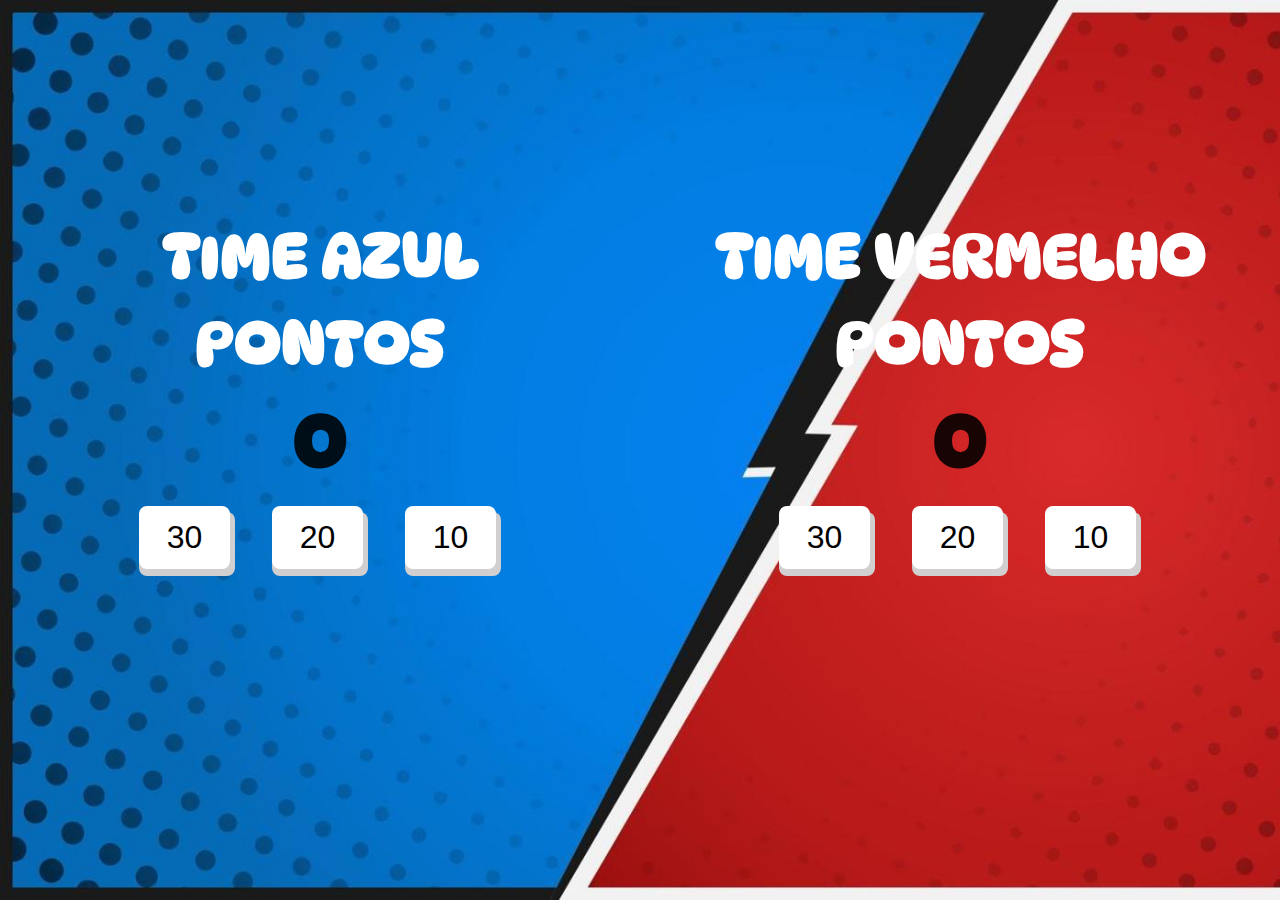
<file: Quiz/index.html>
<!DOCTYPE html>
<html>
<head>
	<meta charset="utf-8">
	<meta name="viewport" content="width=device-width">
	<title>QUIZ</title>
	<link rel="preconnect" href="https://fonts.googleapis.com">
	<link rel="preconnect" href="https://fonts.gstatic.com" crossorigin>
	<link href="https://fonts.googleapis.com/css2?family=DynaPuff:wght@600&display=swap" rel="stylesheet">
	<link href="css/base.css" rel="stylesheet">
	<link href="css/reset.css" rel="stylesheet">

	<script>
		var contadorVermelho = 0;
		var contadorAzul = 0;
		
		function adicionarPonto(time, valor) {
			if (time == "vermelho") {
				contadorVermelho += valor;
				document.getElementById("contador-vermelho").innerHTML = contadorVermelho;
			} else if (time == "azul") {
				contadorAzul += valor;
				document.getElementById("contador-azul").innerHTML = contadorAzul;
			}
		}
	</script>
</head>
<body>
	<div id="time-vermelho">
		<h1 class="texto">TIME AZUL</h1>
		<p class="texto">PONTOS</p>
		<div class="texto" id="contador-vermelho">0</div>
		<div class="ajuste">
			<button class="botao" onclick="adicionarPonto('vermelho', 30)"><span>30</span></button>
			<button class="botao" onclick="adicionarPonto('vermelho', 20)"><span>20</span></button>
			<button class="botao" onclick="adicionarPonto('vermelho', 10)"><span>10</span></button>
		</div>
	</div>
	<div id="time-azul">
		<h1 class="texto">TIME VERMELHO</h1>
		<p class="texto">PONTOS</p>
		<div class="texto" id="contador-azul">0</div>
		<div class="ajuste">
			<button class="botao2" onclick="adicionarPonto('azul', 30)"><span>30</span></button>
			<button class="botao2" onclick="adicionarPonto('azul', 20)"><span>20</span></button>
			<button class="botao2" onclick="adicionarPonto('azul', 10)"><span>10</span></button>
		</div>
	</div>
</body>
</html>
</file>
<file: Quiz/css/base.css>
body{
    background: url(../img/7164732-branco-vermelho-e-azul-estilo-quadrinho-fundo-com-meio-tom-vetor.jpg);
    background-size: cover;

    padding: 8.25rem;
}

.texto{
    font-family: 'DynaPuff', cursive;
    color: rgb(255, 255, 255);
    font-size: 4rem;
    font-weight: 700;
    text-transform: uppercase;

    margin-bottom: 1.5rem;
}

#time-vermelho {
    float: left;
    width: 50%;
    height: 100vh;
    display: flex;
    flex-direction: column;
    justify-content: center;
    align-items: center;
}

#time-azul {
    float: left;
    width: 50%;
    height: 100vh;
    display: flex;
    flex-direction: column;
    justify-content: center;
    align-items: center;
}

#contador-vermelho, #contador-azul {
    font-size: 5rem;
    color: rgba(0, 0, 0, 0.884);
    margin-bottom: 1rem;
}

.ajuste{
    font-size: 1.1rem;

    display: inline-block;

    margin-right: .7rem;
    margin-bottom: 5.25rem;
    margin-left: .7rem;
}
.botao,.botao2{
    padding: 1px 5px 0px 0px;
    font-size: 2rem;
    background-color: #d1cfcf;
    color: black;
    border: none;
    border-radius: 0.5rem;
    cursor: pointer;
    margin: 1rem;
    outline-offset: inherit;
}

.botao span {
    display: block;
    padding: 13px 28px;
    border-radius: 8px;
    background: white;
    transform: translateY(-7px);
}

.botao2 span {
    display: block;
    padding: 13px 28px;
    border-radius: 8px;
    background: white;
    transform: translateY(-7px);
}

.botao:hover span {
    transform: translateY(-6px);
    background-color: #c2c2c2;

}

.botao2:hover span {
    transform: translateY(-6px);
    background-color: #c2c2c2;

}

.botao:active span {
    transform: translateY(-1px);
        background-color: #587ae9;

}

.botao2:active span {
    transform: translateY(-1px);
        background-color: #e95858;

}
</file>
